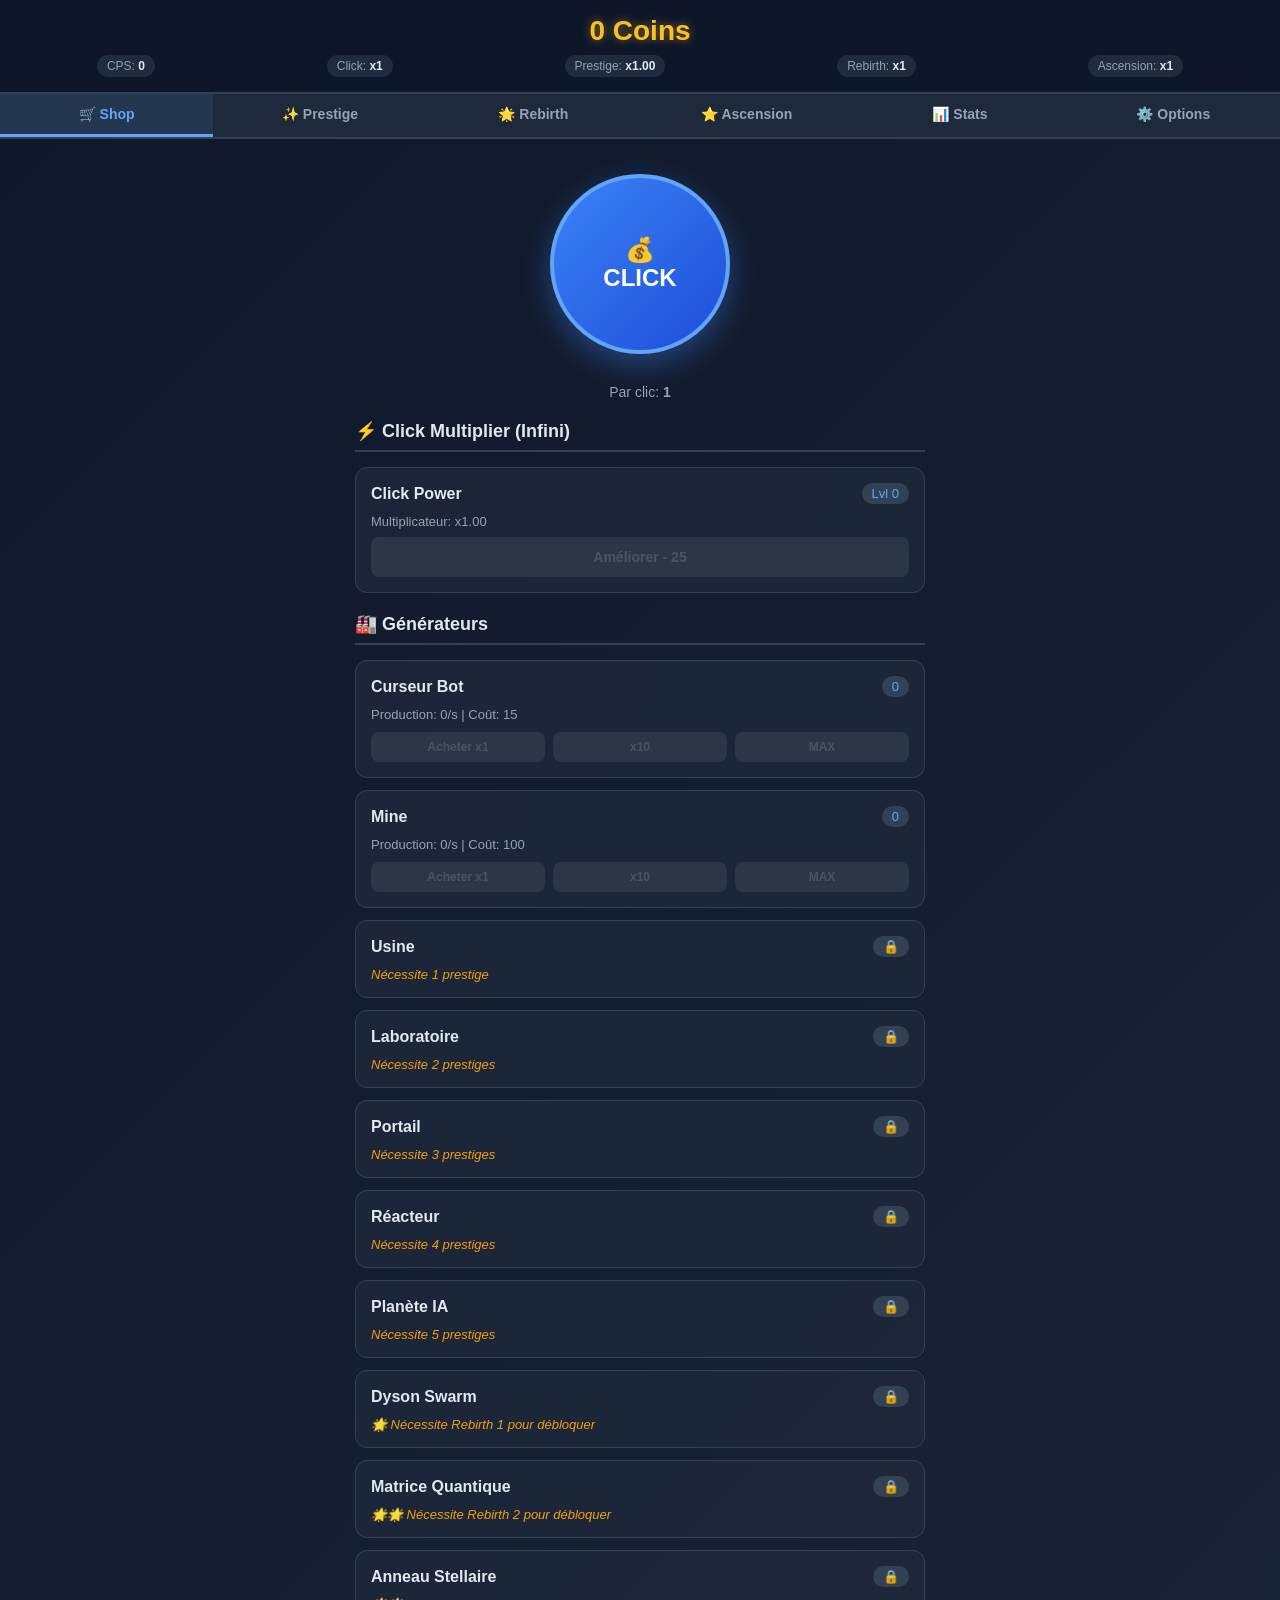
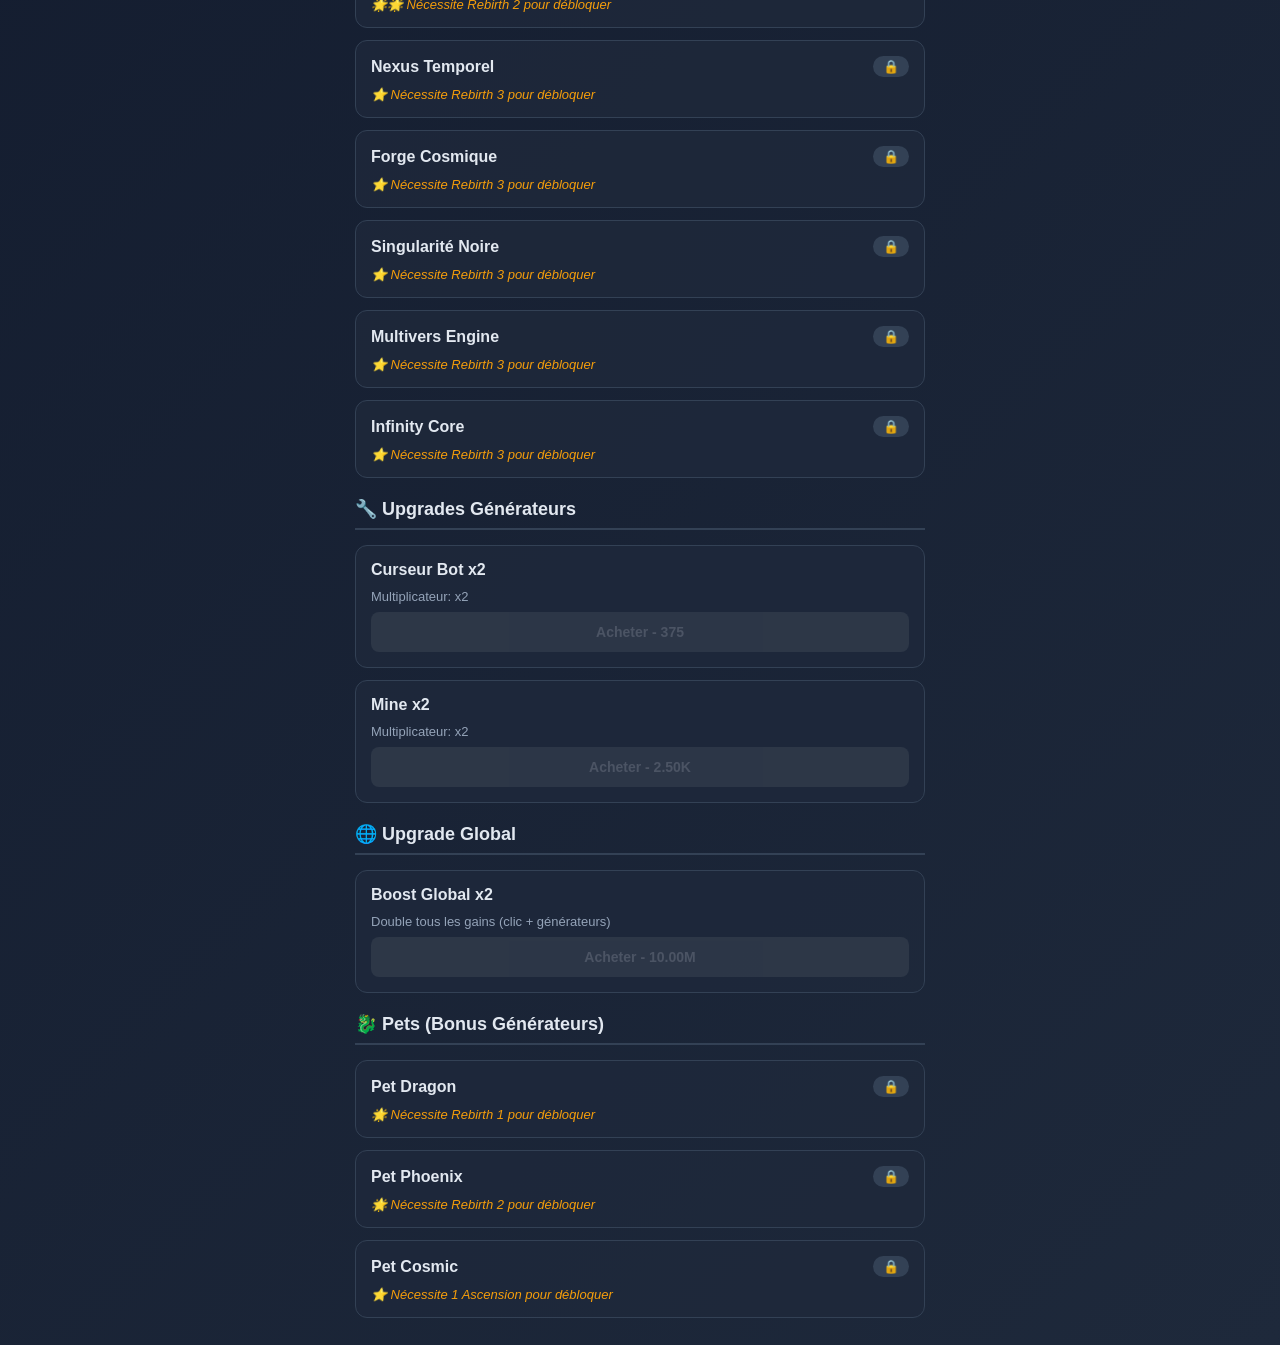
<file: index.html>
<!DOCTYPE html>
<html lang="fr">
<head>
    <meta charset="UTF-8">
    <meta name="viewport" content="width=device-width, initial-scale=1.0, maximum-scale=1.0, user-scalable=no">
    <title>⚡ Infinite Clicker</title>
    <style>
        /* ========== RESET & BASE ========== */
        * {
            margin: 0;
            padding: 0;
            box-sizing: border-box;
        }

        body {
            font-family: -apple-system, BlinkMacSystemFont, 'Segoe UI', Roboto, Oxygen, Ubuntu, Cantarell, sans-serif;
            background: linear-gradient(135deg, #0f172a 0%, #1e293b 100%);
            color: #e2e8f0;
            min-height: 100vh;
            overflow-x: hidden;
            touch-action: manipulation;
            -webkit-tap-highlight-color: transparent;
            user-select: none;
        }

        /* ========== HEADER ========== */
        .header {
            background: rgba(15, 23, 42, 0.9);
            backdrop-filter: blur(10px);
            padding: 15px;
            border-bottom: 2px solid #334155;
            position: sticky;
            top: 0;
            z-index: 100;
        }

        .coins-display {
            font-size: 28px;
            font-weight: 700;
            color: #fbbf24;
            text-align: center;
            margin-bottom: 8px;
            text-shadow: 0 0 10px rgba(251, 191, 36, 0.5);
        }

        .stats-row {
            display: flex;
            justify-content: space-around;
            flex-wrap: wrap;
            gap: 8px;
            font-size: 12px;
            color: #94a3b8;
        }

        .stat {
            background: rgba(51, 65, 85, 0.5);
            padding: 4px 10px;
            border-radius: 12px;
        }

        .stat strong {
            color: #e2e8f0;
        }

        /* ========== NAVIGATION ========== */
        .nav {
            display: flex;
            background: #1e293b;
            border-bottom: 2px solid #334155;
            overflow-x: auto;
        }

        .nav-btn {
            flex: 1;
            min-width: 80px;
            padding: 12px;
            background: transparent;
            border: none;
            color: #94a3b8;
            font-size: 14px;
            font-weight: 600;
            cursor: pointer;
            transition: all 0.2s;
            border-bottom: 3px solid transparent;
            touch-action: manipulation;
            user-select: none;
            pointer-events: auto;
        }

        .nav-btn.active {
            color: #60a5fa;
            border-bottom-color: #60a5fa;
            background: rgba(96, 165, 250, 0.1);
        }

        /* ========== MAIN CONTENT ========== */
        .main {
            max-width: 600px;
            margin: 0 auto;
            padding: 15px;
        }

        .tab-content {
            display: none;
        }

        .tab-content.active {
            display: block;
            animation: fadeIn 0.3s;
        }

        @keyframes fadeIn {
            from { opacity: 0; }
            to { opacity: 1; }
        }

        /* ========== CLICK SECTION ========== */
        .click-section {
            text-align: center;
            margin-bottom: 20px;
        }

        .click-btn {
            width: 180px;
            height: 180px;
            border-radius: 50%;
            background: linear-gradient(135deg, #3b82f6, #1d4ed8);
            border: 4px solid #60a5fa;
            color: white;
            font-size: 24px;
            font-weight: 700;
            cursor: pointer;
            box-shadow: 0 10px 30px rgba(59, 130, 246, 0.4);
            transition: transform 0.1s, box-shadow 0.1s;
            margin: 20px auto;
            touch-action: manipulation;
            user-select: none;
            pointer-events: auto;
        }

        .click-btn:active {
            transform: scale(0.95);
            box-shadow: 0 5px 15px rgba(59, 130, 246, 0.6);
        }

        .click-info {
            font-size: 14px;
            color: #94a3b8;
            margin-top: 10px;
        }

        /* ========== CARD SYSTEM ========== */
        .card {
            background: rgba(30, 41, 59, 0.8);
            border: 1px solid #334155;
            border-radius: 12px;
            padding: 15px;
            margin-bottom: 12px;
        }

        .card-header {
            display: flex;
            justify-content: space-between;
            align-items: center;
            margin-bottom: 10px;
        }

        .card-title {
            font-size: 16px;
            font-weight: 600;
            color: #e2e8f0;
        }

        .card-count {
            background: #334155;
            padding: 3px 10px;
            border-radius: 12px;
            font-size: 13px;
            color: #60a5fa;
        }

        .card-info {
            font-size: 13px;
            color: #94a3b8;
            margin-bottom: 8px;
        }

        .locked-msg {
            color: #f59e0b;
            font-style: italic;
            font-size: 13px;
        }

        /* ========== BUTTONS ========== */
        .btn {
            width: 100%;
            padding: 12px;
            border: none;
            border-radius: 8px;
            font-size: 14px;
            font-weight: 600;
            cursor: pointer;
            transition: all 0.2s;
            touch-action: manipulation;
            user-select: none;
            pointer-events: auto;
        }

        .btn-primary {
            background: linear-gradient(135deg, #3b82f6, #2563eb);
            color: white;
        }

        .btn-primary:active {
            transform: scale(0.98);
        }

        .btn-success {
            background: linear-gradient(135deg, #10b981, #059669);
            color: white;
        }

        .btn-warning {
            background: linear-gradient(135deg, #f59e0b, #d97706);
            color: white;
        }

        .btn-danger {
            background: linear-gradient(135deg, #ef4444, #dc2626);
            color: white;
        }

        .btn:disabled {
            background: #374151;
            color: #6b7280;
            cursor: not-allowed;
            opacity: 0.6;
        }

        .btn-group {
            display: flex;
            gap: 8px;
            margin-top: 10px;
        }

        .btn-small {
            padding: 8px;
            font-size: 12px;
        }

        /* ========== PRESTIGE/REBIRTH SECTIONS ========== */
        .prestige-box {
            background: rgba(16, 185, 129, 0.1);
            border: 2px solid #10b981;
            border-radius: 12px;
            padding: 20px;
            margin-bottom: 20px;
            text-align: center;
        }

        .rebirth-box {
            background: rgba(168, 85, 247, 0.1);
            border: 2px solid #a855f7;
            border-radius: 12px;
            padding: 20px;
            margin-bottom: 20px;
            text-align: center;
        }

        .ascension-box {
            background: rgba(251, 191, 36, 0.1);
            border: 2px solid #fbbf24;
            border-radius: 12px;
            padding: 20px;
            margin-bottom: 20px;
            text-align: center;
        }

        .big-number {
            font-size: 32px;
            font-weight: 700;
            margin: 10px 0;
        }

        .green { color: #10b981; }
        .purple { color: #a855f7; }
        .yellow { color: #fbbf24; }
        .blue { color: #60a5fa; }
        .gold { color: #fbbf24; }

        /* ========== UPGRADE GRID ========== */
        .upgrade-grid {
            display: grid;
            grid-template-columns: repeat(auto-fill, minmax(140px, 1fr));
            gap: 10px;
            margin-bottom: 20px;
        }

        .upgrade-card {
            background: rgba(51, 65, 85, 0.6);
            border: 1px solid #475569;
            border-radius: 8px;
            padding: 12px;
            text-align: center;
        }

        .upgrade-card h4 {
            font-size: 13px;
            margin-bottom: 5px;
            color: #e2e8f0;
        }

        .upgrade-card p {
            font-size: 11px;
            color: #94a3b8;
            margin-bottom: 8px;
        }

        /* ========== STATS GRID ========== */
        .stats-grid {
            display: grid;
            grid-template-columns: repeat(auto-fill, minmax(140px, 1fr));
            gap: 15px;
        }

        .stat-card {
            background: rgba(51, 65, 85, 0.6);
            border: 1px solid #475569;
            border-radius: 8px;
            padding: 15px;
            text-align: center;
        }

        .stat-card-label {
            font-size: 12px;
            color: #94a3b8;
            margin-bottom: 5px;
        }

        .stat-card-value {
            font-size: 18px;
            font-weight: 700;
            color: #60a5fa;
        }

        /* ========== SECTION HEADERS ========== */
        .section-header {
            font-size: 18px;
            font-weight: 700;
            color: #e2e8f0;
            margin: 20px 0 15px 0;
            padding-bottom: 8px;
            border-bottom: 2px solid #334155;
        }

        /* ========== MOBILE OPTIMIZATIONS ========== */
        @media (max-width: 400px) {
            .coins-display {
                font-size: 24px;
            }
            .click-btn {
                width: 150px;
                height: 150px;
                font-size: 20px;
            }
            .nav-btn {
                font-size: 12px;
                padding: 10px 5px;
            }
        }
    </style>
</head>
<body>
    <!-- HEADER -->
    <div class="header">
        <div class="coins-display" id="coins-display">0 Coins</div>
        <div class="stats-row">
            <div class="stat">CPS: <strong id="cps-display">0.0</strong></div>
            <div class="stat">Click: <strong id="click-mult-display">x1</strong></div>
            <div class="stat">Prestige: <strong id="prestige-mult-display">x1</strong></div>
            <div class="stat">Rebirth: <strong id="rebirth-mult-display">x1</strong></div>
            <div class="stat">Ascension: <strong id="ascension-mult-display">x1</strong></div>
        </div>
    </div>

    <!-- NAVIGATION -->
    <div class="nav">
        <button class="nav-btn active" data-tab="shop">🛒 Shop</button>
        <button class="nav-btn" data-tab="prestige">✨ Prestige</button>
        <button class="nav-btn" data-tab="rebirth">🌟 Rebirth</button>
        <button class="nav-btn" data-tab="ascension">⭐ Ascension</button>
        <button class="nav-btn" data-tab="stats">📊 Stats</button>
        <button class="nav-btn" data-tab="options">⚙️ Options</button>
    </div>

    <!-- MAIN CONTENT -->
    <div class="main">
        <!-- SHOP TAB -->
        <div id="tab-shop" class="tab-content active">
            <div class="click-section">
                <button class="click-btn" id="click-btn">
                    💰<br>CLICK
                </button>
                <div class="click-info">
                    Par clic: <strong id="per-click">1</strong>
                </div>
            </div>

            <div class="section-header">⚡ Click Multiplier (Infini)</div>
            <div class="card">
                <div class="card-header">
                    <div class="card-title">Click Power</div>
                    <div class="card-count">Lvl <span id="click-inf-level">0</span></div>
                </div>
                <div class="card-info">
                    Multiplicateur: x<span id="click-inf-mult">1.00</span>
                </div>
                <button class="btn btn-primary" id="buy-click-inf">
                    Améliorer - <span id="click-inf-cost">50</span>
                </button>
            </div>

            <div class="section-header">🏭 Générateurs</div>
            <div id="generators-list"></div>

            <div class="section-header">🔧 Upgrades Générateurs</div>
            <div id="upgrades-list"></div>

            <div class="section-header">🌐 Upgrade Global</div>
            <div class="card" id="global-upgrade-card">
                <div class="card-header">
                    <div class="card-title">Boost Global x2</div>
                </div>
                <div class="card-info">
                    Double tous les gains (clic + générateurs)
                </div>
                <button class="btn btn-success" id="buy-global-upgrade">
                    Acheter - <span id="global-upgrade-cost">10.00M</span>
                </button>
            </div>

            <div class="section-header">🐉 Pets (Bonus Générateurs)</div>
            <div id="pets-list"></div>
        </div>

        <!-- PRESTIGE TAB -->
        <div id="tab-prestige" class="tab-content">
            <div class="prestige-box">
                <h2 class="green">✨ PRESTIGE</h2>
                <p style="color: #94a3b8; margin: 10px 0;">
                    Reset tout sauf Rebirth, PT, et achats Prestige Shop
                </p>
                <p style="color: #94a3b8; font-size: 13px;">
                    Coût: <strong class="yellow" id="prestige-cost">10.00K</strong> Coins
                </p>
                <div class="big-number green">
                    +<span id="prestige-gain">0</span> PT
                </div>
                <button class="btn btn-success" id="prestige-btn" style="max-width: 300px; margin: 10px auto;">
                    PRESTIGE
                </button>
                <div style="margin-top: 15px; font-size: 13px; color: #94a3b8;">
                    PT Total: <strong class="green" id="pt-total">0</strong> |
                    PT Dispo: <strong class="yellow" id="pt-available">0</strong>
                </div>
                <div style="margin-top: 5px; font-size: 13px; color: #94a3b8;">
                    Multiplicateur Global: <strong class="green" id="prestige-global-mult">x1.00</strong>
                </div>
            </div>

            <div class="section-header">🛍️ Prestige Shop (Permanent)</div>
            <div class="upgrade-grid">
                <div class="upgrade-card">
                    <h4>Prestige Click Boost</h4>
                    <p>+25% par niveau (max 20)</p>
                    <p>Niveau: <span id="pshop-click-level">0</span>/20</p>
                    <p>Mult: x<span id="pshop-click-mult">1.00</span></p>
                    <button class="btn btn-small btn-primary" id="buy-pshop-click">
                        <span id="pshop-click-cost">2</span> PT
                    </button>
                </div>
                <div class="upgrade-card">
                    <h4>Prestige Gen Boost</h4>
                    <p>+20% par niveau (max 25)</p>
                    <p>Niveau: <span id="pshop-gen-level">0</span>/25</p>
                    <p>Mult: x<span id="pshop-gen-mult">1.00</span></p>
                    <button class="btn btn-small btn-primary" id="buy-pshop-gen">
                        <span id="pshop-gen-cost">3</span> PT
                    </button>
                </div>
            </div>
        </div>

        <!-- REBIRTH TAB -->
        <div id="tab-rebirth" class="tab-content">
            <div class="rebirth-box">
                <h2 class="purple">🌟 REBIRTH</h2>
                <p style="color: #94a3b8; margin: 10px 0;">
                    Reset TOUT (même Prestige) mais x2 multiplicateur permanent
                </p>
                <div class="big-number purple">
                    Multiplicateur: x<span id="rebirth-current-mult">1</span>
                </div>
                <div style="margin: 15px 0; font-size: 14px; color: #94a3b8;">
                    Prestiges depuis Rebirth: <strong class="purple" id="prestiges-since-rebirth">0</strong> / <strong id="prestiges-required">10</strong>
                </div>
                <div style="margin: 10px 0; font-size: 14px; color: #94a3b8;">
                    Coût en Coins: <strong class="purple" id="rebirth-cost">0</strong>
                </div>
                <button class="btn btn-warning" id="rebirth-btn" style="max-width: 300px; margin: 10px auto;">
                    REBIRTH (+x2)
                </button>
                <div style="margin-top: 15px; font-size: 13px; color: #94a3b8;">
                    Rebirth Count: <strong class="purple" id="rebirth-count">0</strong>
                </div>
            </div>

            <div class="card">
                <h3 style="margin-bottom: 10px;">ℹ️ Comment fonctionne le Rebirth ?</h3>
                <ul style="font-size: 13px; color: #94a3b8; line-height: 1.8; padding-left: 20px;">
                    <li>Chaque Rebirth multiplie tous les gains par 2 (permanent)</li>
                    <li>Chaque Rebirth ajoute +15min de gains hors ligne (15min → 30min → 45min...)</li>
                    <li>Gains offline à 15% du CPS normal</li>
                    <li>Nécessite 10 prestiges pour le 1er, puis double à chaque fois (20, 40, 80...)</li>
                    <li>Reset TOUT: Coins, Générateurs, Upgrades, PT, Shop Prestige, Prestiges</li>
                    <li>Conserve uniquement: Rebirth Count et Multiplicateur Rebirth</li>
                </ul>
            </div>
        </div>

        <!-- ASCENSION TAB -->
        <div id="tab-ascension" class="tab-content">
            <div class="ascension-box">
                <h2 class="gold">⭐ ASCENSION</h2>
                <p style="color: #94a3b8; margin: 10px 0;">
                    Reset ABSOLU (même Rebirths!) mais x4 multiplicateur permanent
                </p>
                <p style="color: #94a3b8; font-size: 13px;">
                    Condition: Avoir atteint Rebirth 3
                </p>
                <div class="big-number gold">
                    Multiplicateur: x<span id="ascension-current-mult">1</span>
                </div>
                <div style="margin: 15px 0; font-size: 14px; color: #94a3b8;">
                    Rebirth actuel: <strong class="gold" id="ascension-rebirth-count">0</strong> / <strong class="gold" id="ascension-rebirth-max">∞</strong>
                </div>
                <div style="margin: 10px 0; font-size: 14px; color: #94a3b8;">
                    Coût en Coins: <strong class="gold" id="ascension-cost">0</strong>
                </div>
                <button class="btn btn-warning" id="ascension-btn" style="max-width: 300px; margin: 10px auto;">
                    ASCENSION (+x4)
                </button>
                <div style="margin-top: 15px; font-size: 13px; color: #94a3b8;">
                    Ascension Count: <strong class="gold" id="ascension-count">0</strong>
                </div>
            </div>

            <div class="card">
                <h3 style="margin-bottom: 10px;">ℹ️ Comment fonctionne l'Ascension ?</h3>
                <ul style="font-size: 13px; color: #94a3b8; line-height: 1.8; padding-left: 20px;">
                    <li>Chaque Ascension multiplie tous les gains par 4 (permanent)</li>
                    <li>Nécessite d'avoir atteint Rebirth 3 minimum</li>
                    <li>Maximum 3 Ascensions possibles</li>
                    <li>Chaque Ascension augmente la limite de Rebirths (Asc 1: 10, Asc 2: 20, Asc 3: 40)</li>
                    <li>Reset ABSOLU: Tout est reset, même les Rebirths (retour à Rebirth 0)</li>
                    <li>Conserve: Ascension Count, Multiplicateur Ascension, et vos Pets</li>
                </ul>
            </div>
        </div>

        <!-- STATS TAB -->
        <div id="tab-stats" class="tab-content">
            <div class="section-header">📊 Statistiques</div>
            <div class="stats-grid">
                <div class="stat-card">
                    <div class="stat-card-label">Coins Lifetime</div>
                    <div class="stat-card-value" id="stat-lifetime">0</div>
                </div>
                <div class="stat-card">
                    <div class="stat-card-label">Total Prestiges</div>
                    <div class="stat-card-value" id="stat-prestiges">0</div>
                </div>
                <div class="stat-card">
                    <div class="stat-card-label">Rebirth Count</div>
                    <div class="stat-card-value" id="stat-rebirths">0</div>
                </div>
                <div class="stat-card">
                    <div class="stat-card-label">⭐ Ascension Count</div>
                    <div class="stat-card-value" id="stat-ascensions">0</div>
                </div>
                <div class="stat-card">
                    <div class="stat-card-label">Temps Joué</div>
                    <div class="stat-card-value" id="stat-playtime">0s</div>
                </div>
                <div class="stat-card">
                    <div class="stat-card-label">🌙 Gains Offline Max</div>
                    <div class="stat-card-value" id="stat-offline-time">1h</div>
                </div>
            </div>
        </div>

        <!-- OPTIONS TAB -->
        <div id="tab-options" class="tab-content">
            <div class="section-header">⚙️ Options</div>
            <div class="card">
                <h3 style="margin-bottom: 15px;">💾 Sauvegarde</h3>
                <div class="btn-group">
                    <button class="btn btn-primary" id="export-btn">📤 Exporter</button>
                    <button class="btn btn-primary" id="import-btn">📥 Importer</button>
                </div>
                <div class="btn-group" style="margin-top: 10px;">
                    <button class="btn btn-danger" id="hard-reset-btn">🗑️ Hard Reset</button>
                </div>
                <p style="margin-top: 15px; font-size: 12px; color: #94a3b8;">
                    Sauvegarde automatique toutes les 10 secondes
                </p>
            </div>

            <div class="card">
                <h3 style="margin-bottom: 15px;">🔧 Debug</h3>
                <p style="font-size: 13px; color: #94a3b8; margin-bottom: 10px;">
                    Ascension Count actuel: <strong id="debug-ascension-count">0</strong>
                </p>
                <div class="btn-group">
                    <button class="btn btn-primary" id="debug-asc-minus">-1</button>
                    <button class="btn btn-primary" id="debug-asc-plus">+1</button>
                </div>
                <hr style="margin: 15px 0; border: 1px solid #334155;">
                <p style="font-size: 13px; color: #94a3b8; margin-bottom: 10px;">
                    Rebirth Count actuel: <strong id="debug-rebirth-count">0</strong>
                </p>
                <div class="btn-group">
                    <button class="btn btn-primary" id="debug-reb-minus">-1</button>
                    <button class="btn btn-primary" id="debug-reb-plus">+1</button>
                </div>
                <p style="margin-top: 10px; font-size: 11px; color: #ef4444;">
                    ⚠️ Utilisez uniquement pour corriger un bug de sauvegarde
                </p>
            </div>

            <div class="card">
                <h3 style="margin-bottom: 10px;">ℹ️ À propos</h3>
                <p style="font-size: 13px; color: #94a3b8; line-height: 1.6;">
                    <strong>Infinite Clicker</strong> v1.0<br>
                    Un jeu clicker avec 15 générateurs, prestige et rebirth.<br>
                    Conçu pour mobile et GitHub Pages.
                </p>
            </div>
        </div>
    </div>

    <script>
        'use strict';

        /* ==========================================
           CONSTANTS - GENERATORS & UPGRADES DATA
        ========================================== */
        const GENERATORS = [
            { id: 0, name: 'Curseur Bot', baseCost: 15, baseCPS: 0.1, unlock: 0 },
            { id: 1, name: 'Mine', baseCost: 100, baseCPS: 1, unlock: 0 },
            { id: 2, name: 'Usine', baseCost: 1100, baseCPS: 5, unlock: 1 },
            { id: 3, name: 'Laboratoire', baseCost: 12000, baseCPS: 47, unlock: 2 },
            { id: 4, name: 'Portail', baseCost: 130000, baseCPS: 260, unlock: 3 },
            { id: 5, name: 'Réacteur', baseCost: 1400000, baseCPS: 1400, unlock: 4 },
            { id: 6, name: 'Planète IA', baseCost: 20000000, baseCPS: 7800, unlock: 5 },
            { id: 7, name: 'Dyson Swarm', baseCost: 330000000, baseCPS: 44000, unlock: 6 },
            // G8-G14 inventés pour late game
            { id: 8, name: 'Matrice Quantique', baseCost: 5.1e9, baseCPS: 260000, unlock: 7 },
            { id: 9, name: 'Anneau Stellaire', baseCost: 7.5e10, baseCPS: 1600000, unlock: 8 },
            { id: 10, name: 'Nexus Temporel', baseCost: 1e12, baseCPS: 10000000, unlock: 9 },
            { id: 11, name: 'Forge Cosmique', baseCost: 1.4e13, baseCPS: 65000000, unlock: 10 },
            { id: 12, name: 'Singularité Noire', baseCost: 1.7e14, baseCPS: 430000000, unlock: 11 },
            { id: 13, name: 'Multivers Engine', baseCost: 2.1e15, baseCPS: 2900000000, unlock: 12 },
            { id: 14, name: 'Infinity Core', baseCost: 2.6e16, baseCPS: 21000000000, unlock: 13 }
        ];

        // Upgrades par générateur (3 upgrades chacun : x2, x5, x10)
        const GENERATOR_UPGRADES = [];
        GENERATORS.forEach((gen, i) => {
            // Prix custom pour certains upgrades x5
            let costX5 = 250 * gen.baseCost;
            if (i === 1) costX5 = 60000;  // Mine x5: 60k
            if (i === 2) costX5 = 425000; // Usine x5: 425k

            GENERATOR_UPGRADES.push(
                { id: `g${i}_u1`, genId: i, mult: 2, cost: 25 * gen.baseCost, name: `${gen.name} x2` },
                { id: `g${i}_u2`, genId: i, mult: 5, cost: costX5, name: `${gen.name} x5` },
                { id: `g${i}_u3`, genId: i, mult: 10, cost: 2500 * gen.baseCost, name: `${gen.name} x10` }
            );
        });

        const GLOBAL_UPGRADE_COST = 1e7;

        // Pets configuration
        const PETS = [
            { id: 0, name: 'Pet Dragon', baseCost: 3e8, baseBonus: 0.10, maxBonus: 0.30, maxLevel: 5, unlock: 1 }, // Rebirth 1
            { id: 1, name: 'Pet Phoenix', baseCost: 1e9, baseBonus: 0.15, maxBonus: 0.40, maxLevel: 5, unlock: 2 }, // Rebirth 2
            { id: 2, name: 'Pet Cosmic', baseCost: 3e11, baseBonus: 0.20, maxBonus: 0.50, maxLevel: 5, unlock: -1 } // Ascension
        ];

        /* ==========================================
           GAME STATE
        ========================================== */
        let state = {
            coins: 0,
            lifetimeCoins: 0,
            playtime: 0,
            lastTick: Date.now(),

            // Click
            clickInfLevel: 0,

            // Generators
            generators: GENERATORS.map(() => 0), // owned count

            // Upgrades
            boughtUpgrades: [], // list of upgrade IDs
            boughtGlobalUpgrade: false,

            // Prestige
            totalPrestiges: 0,
            prestigesSinceRebirth: 0,
            ptTotal: 0,
            ptAvailable: 0,
            pShopClickLevel: 0,
            pShopGenLevel: 0,
            lastPrestigeCost: 0, // Coût du dernier prestige effectué

            // Rebirth
            rebirthCount: 0,
            lastRebirthCost: 0, // Coût du dernier rebirth effectué

            // Ascension
            ascensionCount: 0,

            // Pets
            petLevels: [0, 0, 0] // Niveau de chaque pet (0 = pas acheté)
        };

        /* ==========================================
           ECONOMY FUNCTIONS (PURE)
        ========================================== */

        // Format grands nombres
        function formatNumber(num) {
            if (num === Infinity || isNaN(num)) return '∞';
            if (num < 1000) return num.toFixed(0);
            if (num < 1e6) return (num / 1e3).toFixed(2) + 'K';
            if (num < 1e9) return (num / 1e6).toFixed(2) + 'M';
            if (num < 1e12) return (num / 1e9).toFixed(2) + 'B';
            if (num < 1e15) return (num / 1e12).toFixed(2) + 'T';
            if (num < 1e18) return (num / 1e15).toFixed(2) + 'Qa';
            if (num < 1e21) return (num / 1e18).toFixed(2) + 'Qi';
            if (num < 1e24) return (num / 1e21).toFixed(2) + 'Sx';
            if (num < 1e27) return (num / 1e24).toFixed(2) + 'Sp';
            if (num < 1e30) return (num / 1e27).toFixed(2) + 'Oc';
            if (num < 1e33) return (num / 1e30).toFixed(2) + 'No';
            if (num < 1e36) return (num / 1e33).toFixed(2) + 'Dc';
            return num.toExponential(2);
        }

        function formatTime(seconds) {
            const h = Math.floor(seconds / 3600);
            const m = Math.floor((seconds % 3600) / 60);
            const s = Math.floor(seconds % 60);
            if (h > 0) return `${h}h ${m}m`;
            if (m > 0) return `${m}m ${s}s`;
            return `${s}s`;
        }

        // Click multipliers
        function getClickInfMult() {
            return Math.pow(1.15, state.clickInfLevel);
        }

        function getClickInfCost() {
            return Math.floor(25 * Math.pow(1.30, state.clickInfLevel));
        }

        function getPShopClickMult() {
            return Math.pow(1.25, state.pShopClickLevel);
        }

        function getPShopGenMult() {
            return Math.pow(1.20, state.pShopGenLevel);
        }

        function getPrestigeGlobalMult() {
            return 1 + (state.ptTotal * 0.05);
        }

        function getRebirthMult() {
            const rebirthMult = Math.pow(2, state.rebirthCount);
            const ascensionMult = getAscensionMult();
            return rebirthMult * ascensionMult;
        }

        function getGlobalUpgradeMult() {
            return state.boughtGlobalUpgrade ? 2 : 1;
        }

        function getClickGain() {
            const base = 1;
            const clickInf = getClickInfMult();
            const pShopClick = getPShopClickMult();
            const prestigeGlobal = getPrestigeGlobalMult();
            const rebirth = getRebirthMult();
            const global = getGlobalUpgradeMult();
            return base * clickInf * pShopClick * prestigeGlobal * rebirth * global;
        }

        // Generator economy
        function getGenCost(genId) {
            const gen = GENERATORS[genId];
            const owned = state.generators[genId];
            return Math.floor(gen.baseCost * Math.pow(1.15, owned));
        }

        function getGenTypeMult(genId) {
            let maxMult = 1;
            GENERATOR_UPGRADES.forEach(upg => {
                if (upg.genId === genId && state.boughtUpgrades.includes(upg.id)) {
                    // Garde seulement le plus grand multiplicateur
                    if (upg.mult > maxMult) {
                        maxMult = upg.mult;
                    }
                }
            });
            return maxMult;
        }

        function getGenCPS(genId) {
            const gen = GENERATORS[genId];
            const owned = state.generators[genId];
            if (owned === 0) return 0;

            const typeMult = getGenTypeMult(genId);
            const pShopGen = getPShopGenMult();
            const prestigeGlobal = getPrestigeGlobalMult();
            const rebirth = getRebirthMult();
            const global = getGlobalUpgradeMult();
            const petBonus = 1 + getTotalPetBonus();

            return owned * gen.baseCPS * typeMult * pShopGen * prestigeGlobal * rebirth * global * petBonus;
        }

        function getTotalCPS() {
            let total = 0;
            for (let i = 0; i < GENERATORS.length; i++) {
                total += getGenCPS(i);
            }
            return total;
        }

        function isGenUnlocked(genId) {
            const gen = GENERATORS[genId];

            // G3 Usine: disponible immédiatement après le 1er rebirth
            if (genId === 2 && state.rebirthCount >= 1) {
                return true;
            }

            // G12-G14 (Singularité Noire → Infinity Core) nécessitent rebirth 3
            if (genId >= 12 && state.rebirthCount < 3) {
                return false;
            }

            // G8-G11 (Matrice Quantique → Forge Cosmique) nécessitent rebirth 2
            if (genId >= 8 && genId <= 11 && state.rebirthCount < 2) {
                return false;
            }

            // G7 (Dyson Swarm) nécessite rebirth 1
            if (genId === 7 && state.rebirthCount < 1) {
                return false;
            }

            return state.totalPrestiges >= gen.unlock;
        }

        // Prestige
        function getAscensionPriceMult() {
            // À partir d'Ascension 2, prix × 100 par ascension
            if (state.ascensionCount < 2) return 1;
            return Math.pow(100, state.ascensionCount - 1);
        }

        function getPrestigeBaseCost() {
            let base = 0;
            if (state.rebirthCount === 0) base = 10000;
            else if (state.rebirthCount === 1) base = 100000;
            else base = 1000000; // rebirth 2+

            return base * getAscensionPriceMult();
        }

        function getPrestigeCost() {
            const base = getPrestigeBaseCost();
            return base * Math.pow(2, state.prestigesSinceRebirth);
        }

        function canPrestige() {
            return state.coins >= getPrestigeCost();
        }

        function calculatePrestigeGain() {
            if (!canPrestige()) return 0;
            // Gain de PT basé sur le rebirth: 1 PT au rebirth 0, 2 PT au rebirth 1, 5 PT au rebirth 2+
            const base = state.rebirthCount === 0 ? 1 : state.rebirthCount === 1 ? 2 : 5;
            return base;
        }

        function getPShopClickCost() {
            return Math.floor(2 * Math.pow(1.6, state.pShopClickLevel));
        }

        function getPShopGenCost() {
            return Math.floor(3 * Math.pow(1.65, state.pShopGenLevel));
        }

        // Rebirth
        function getMaxRebirths() {
            // Ascension 0: infini, Ascension 1: 10, Ascension 2: 20, Ascension 3: 40
            if (state.ascensionCount === 0) return Infinity;
            if (state.ascensionCount === 1) return 10;
            if (state.ascensionCount === 2) return 20;
            if (state.ascensionCount >= 3) return 40;
            return Infinity;
        }

        function getRequiredPrestiges() {
            return 10 * Math.pow(2, state.rebirthCount);
        }

        function getRebirthCost() {
            // Coût en coins = dernier prestige × 5
            return state.lastPrestigeCost * 5;
        }

        function canRebirth() {
            // Vérifier la limite de rebirths selon l'ascension
            if (state.rebirthCount >= getMaxRebirths()) return false;
            // Vérifier nombre de prestiges ET coins disponibles
            if (state.prestigesSinceRebirth < getRequiredPrestiges()) return false;
            if (state.lastPrestigeCost > 0 && state.coins < getRebirthCost()) return false;
            return true;
        }

        // Ascension
        function getAscensionMult() {
            return Math.pow(4, state.ascensionCount);
        }

        function getAscensionCost() {
            // Coût en coins = dernier rebirth × 5
            return state.lastRebirthCost * 5;
        }

        function canAscend() {
            // Max 3 ascensions
            if (state.ascensionCount >= 3) return false;
            // Vérifier rebirth 3 ET coins disponibles
            if (state.rebirthCount < 3) return false;
            if (state.lastRebirthCost > 0 && state.coins < getAscensionCost()) return false;
            return true;
        }

        // Pets
        function isPetUnlocked(petId) {
            const pet = PETS[petId];
            if (pet.unlock === -1) {
                // Pet Cosmic: nécessite au moins 1 ascension
                return state.ascensionCount >= 1;
            }
            // Autres pets: débloqués selon le rebirth
            return state.rebirthCount >= pet.unlock;
        }

        function getPetCost(petId) {
            const pet = PETS[petId];
            const currentLevel = state.petLevels[petId];
            // Coût = baseCost * 10^currentLevel
            return pet.baseCost * Math.pow(10, currentLevel);
        }

        function getPetBonus(petId) {
            const pet = PETS[petId];
            const level = state.petLevels[petId];
            if (level === 0) return 0;

            // Calcul du bonus par niveau
            const bonusPerLevel = (pet.maxBonus - pet.baseBonus) / (pet.maxLevel - 1);
            const bonus = pet.baseBonus + (bonusPerLevel * (level - 1));
            return bonus;
        }

        function getTotalPetBonus() {
            let total = 0;
            for (let i = 0; i < PETS.length; i++) {
                total += getPetBonus(i);
            }
            return total;
        }

        /* ==========================================
           GAME ACTIONS
        ========================================== */
        function doClick() {
            const gain = getClickGain();
            state.coins += gain;
            state.lifetimeCoins += gain;
            updateUI();
        }

        function buyClickInf() {
            const cost = getClickInfCost();
            if (state.coins >= cost) {
                state.coins -= cost;
                state.clickInfLevel++;
                updateUI();
                saveGame();
            }
        }

        function buyGenerator(genId, amount = 1) {
            if (!isGenUnlocked(genId)) return;

            const gen = GENERATORS[genId];
            const owned = state.generators[genId];
            let totalCost = 0;

            // Calcul correct: chaque achat augmente le coût
            for (let i = 0; i < amount; i++) {
                totalCost += Math.floor(gen.baseCost * Math.pow(1.15, owned + i));
            }

            if (state.coins >= totalCost) {
                state.coins -= totalCost;
                state.generators[genId] += amount;
                updateUI();
                saveGame();
            }
        }

        function buyGeneratorMax(genId) {
            if (!isGenUnlocked(genId)) return;

            const gen = GENERATORS[genId];
            const owned = state.generators[genId];
            let amount = 0;
            let cost = 0;
            let testCoins = state.coins;

            // Calcul correct: chaque achat augmente le coût
            while (amount < 100) {
                const nextCost = Math.floor(gen.baseCost * Math.pow(1.15, owned + amount));
                if (testCoins >= nextCost) {
                    testCoins -= nextCost;
                    cost += nextCost;
                    amount++;
                } else {
                    break;
                }
            }

            if (amount > 0) {
                state.coins -= cost;
                state.generators[genId] += amount;
                updateUI();
                saveGame();
            }
        }

        function isUpgradeUnlocked(upg) {
            // u1 (x2) est toujours disponible
            if (upg.id.endsWith('_u1')) return true;

            // u2 (x5) nécessite u1 (x2)
            if (upg.id.endsWith('_u2')) {
                const u1Id = upg.id.replace('_u2', '_u1');
                return state.boughtUpgrades.includes(u1Id);
            }

            // u3 (x10) nécessite u2 (x5)
            if (upg.id.endsWith('_u3')) {
                const u2Id = upg.id.replace('_u3', '_u2');
                return state.boughtUpgrades.includes(u2Id);
            }

            return true;
        }

        function buyUpgrade(upgradeId) {
            const upg = GENERATOR_UPGRADES.find(u => u.id === upgradeId);
            if (!upg || state.boughtUpgrades.includes(upgradeId)) return;

            if (state.coins >= upg.cost) {
                state.coins -= upg.cost;
                state.boughtUpgrades.push(upgradeId);
                updateUI();
                saveGame();
            }
        }

        function buyGlobalUpgrade() {
            if (state.boughtGlobalUpgrade) return;

            if (state.coins >= GLOBAL_UPGRADE_COST) {
                state.coins -= GLOBAL_UPGRADE_COST;
                state.boughtGlobalUpgrade = true;
                updateUI();
                saveGame();
            }
        }

        function doPrestige() {
            if (!canPrestige()) return;

            if (!confirm('Prestige? Cela va reset vos Coins, Générateurs et Upgrades normaux.')) return;

            // Sauvegarder le coût du prestige pour le calcul du coût de rebirth
            state.lastPrestigeCost = getPrestigeCost();

            const gain = calculatePrestigeGain();
            state.ptTotal += gain;
            state.ptAvailable += gain;
            state.totalPrestiges++;
            state.prestigesSinceRebirth++;

            // Reset
            state.coins = 0;
            state.generators = GENERATORS.map(() => 0);
            state.boughtUpgrades = [];
            state.boughtGlobalUpgrade = false;
            state.clickInfLevel = 0;

            updateUI();
            saveGame();
        }

        function buyPShopClick() {
            if (state.pShopClickLevel >= 20) return;

            const cost = getPShopClickCost();
            if (state.ptAvailable >= cost) {
                state.ptAvailable -= cost;
                state.pShopClickLevel++;
                updateUI();
                saveGame();
            }
        }

        function buyPShopGen() {
            if (state.pShopGenLevel >= 25) return;

            const cost = getPShopGenCost();
            if (state.ptAvailable >= cost) {
                state.ptAvailable -= cost;
                state.pShopGenLevel++;
                updateUI();
                saveGame();
            }
        }

        function doRebirth() {
            if (!canRebirth()) return;

            if (!confirm('REBIRTH? Cela va reset TOUT (même Prestige) mais vous gagnez x2 multiplicateur permanent!')) return;

            // Sauvegarder le coût du rebirth pour le calcul du coût d'ascension
            state.lastRebirthCost = getRebirthCost();

            // Déduire les coins
            state.coins -= getRebirthCost();

            state.rebirthCount++;

            // Reset TOUT sauf rebirth, ascension et pets (coins déjà déduits)
            state.coins = 0;
            state.lifetimeCoins = 0;
            state.generators = GENERATORS.map(() => 0);
            state.boughtUpgrades = [];
            state.boughtGlobalUpgrade = false;
            state.clickInfLevel = 0;
            state.totalPrestiges = 0;
            state.prestigesSinceRebirth = 0;
            state.ptTotal = 0;
            state.ptAvailable = 0;
            state.pShopClickLevel = 0;
            state.pShopGenLevel = 0;
            state.lastPrestigeCost = 0; // Reset le coût du dernier prestige

            updateUI();
            saveGame();
        }

        function doAscension() {
            if (!canAscend()) return;

            if (!confirm('🌟 ASCENSION? Cela va reset TOUT (même Rebirths!) mais vous gagnez x4 multiplicateur permanent!\n\nVos pets seront conservés.')) return;

            // Déduire les coins
            state.coins -= getAscensionCost();

            state.ascensionCount++;

            // Reset TOUT sauf ascension et pets
            state.coins = 0;
            state.lifetimeCoins = 0;
            state.generators = GENERATORS.map(() => 0);
            state.boughtUpgrades = [];
            state.boughtGlobalUpgrade = false;
            state.clickInfLevel = 0;
            state.totalPrestiges = 0;
            state.prestigesSinceRebirth = 0;
            state.ptTotal = 0;
            state.ptAvailable = 0;
            state.pShopClickLevel = 0;
            state.pShopGenLevel = 0;
            state.rebirthCount = 0;
            state.lastPrestigeCost = 0; // Reset
            state.lastRebirthCost = 0; // Reset

            updateUI();
            saveGame();
        }

        function buyPet(petId) {
            const pet = PETS[petId];
            if (!isPetUnlocked(petId)) return;

            const currentLevel = state.petLevels[petId];
            if (currentLevel >= pet.maxLevel) return;

            const cost = getPetCost(petId);
            if (state.coins >= cost) {
                state.coins -= cost;
                state.petLevels[petId]++;
                updateUI();
                saveGame();
            }
        }

        /* ==========================================
           UI RENDERING
        ========================================== */
        function updateUI() {
            // Header
            document.getElementById('coins-display').textContent = formatNumber(state.coins) + ' Coins';
            document.getElementById('cps-display').textContent = formatNumber(getTotalCPS());
            document.getElementById('click-mult-display').textContent = 'x' + formatNumber(getClickGain());
            document.getElementById('prestige-mult-display').textContent = 'x' + getPrestigeGlobalMult().toFixed(2);
            document.getElementById('rebirth-mult-display').textContent = 'x' + formatNumber(getRebirthMult());
            document.getElementById('ascension-mult-display').textContent = 'x' + formatNumber(getAscensionMult());

            // Click section
            document.getElementById('per-click').textContent = formatNumber(getClickGain());
            document.getElementById('click-inf-level').textContent = state.clickInfLevel;
            document.getElementById('click-inf-mult').textContent = getClickInfMult().toFixed(2);
            document.getElementById('click-inf-cost').textContent = formatNumber(getClickInfCost());
            document.getElementById('buy-click-inf').disabled = state.coins < getClickInfCost();

            // Generators
            renderGenerators();

            // Upgrades
            renderUpgrades();

            // Global upgrade
            if (state.boughtGlobalUpgrade) {
                document.getElementById('global-upgrade-card').style.display = 'none';
            } else {
                document.getElementById('global-upgrade-card').style.display = 'block';
                document.getElementById('buy-global-upgrade').disabled = state.coins < GLOBAL_UPGRADE_COST;
            }

            // Pets
            renderPets();

            // Prestige
            document.getElementById('prestige-cost').textContent = formatNumber(getPrestigeCost());
            document.getElementById('prestige-gain').textContent = formatNumber(calculatePrestigeGain());
            document.getElementById('pt-total').textContent = formatNumber(state.ptTotal);
            document.getElementById('pt-available').textContent = formatNumber(state.ptAvailable);
            document.getElementById('prestige-global-mult').textContent = 'x' + getPrestigeGlobalMult().toFixed(2);
            document.getElementById('prestige-btn').disabled = !canPrestige();

            // Prestige Shop
            document.getElementById('pshop-click-level').textContent = state.pShopClickLevel;
            document.getElementById('pshop-click-mult').textContent = getPShopClickMult().toFixed(2);
            document.getElementById('pshop-click-cost').textContent = getPShopClickCost();
            document.getElementById('buy-pshop-click').disabled = state.ptAvailable < getPShopClickCost() || state.pShopClickLevel >= 20;

            document.getElementById('pshop-gen-level').textContent = state.pShopGenLevel;
            document.getElementById('pshop-gen-mult').textContent = getPShopGenMult().toFixed(2);
            document.getElementById('pshop-gen-cost').textContent = getPShopGenCost();
            document.getElementById('buy-pshop-gen').disabled = state.ptAvailable < getPShopGenCost() || state.pShopGenLevel >= 25;

            // Rebirth
            document.getElementById('rebirth-current-mult').textContent = formatNumber(Math.pow(2, state.rebirthCount));
            document.getElementById('prestiges-since-rebirth').textContent = state.prestigesSinceRebirth;
            document.getElementById('prestiges-required').textContent = getRequiredPrestiges();
            document.getElementById('rebirth-cost').textContent = formatNumber(getRebirthCost());
            document.getElementById('rebirth-count').textContent = state.rebirthCount;
            document.getElementById('rebirth-btn').disabled = !canRebirth();

            // Ascension
            document.getElementById('ascension-current-mult').textContent = formatNumber(getAscensionMult());
            document.getElementById('ascension-rebirth-count').textContent = state.rebirthCount;
            const maxRebirths = getMaxRebirths();
            document.getElementById('ascension-rebirth-max').textContent = maxRebirths === Infinity ? '∞' : maxRebirths;
            document.getElementById('ascension-cost').textContent = formatNumber(getAscensionCost());
            document.getElementById('ascension-count').textContent = state.ascensionCount;
            document.getElementById('ascension-btn').disabled = !canAscend();

            // Stats
            document.getElementById('stat-lifetime').textContent = formatNumber(state.lifetimeCoins);
            document.getElementById('stat-prestiges').textContent = state.totalPrestiges;
            document.getElementById('stat-rebirths').textContent = state.rebirthCount;
            document.getElementById('stat-ascensions').textContent = state.ascensionCount;
            document.getElementById('stat-playtime').textContent = formatTime(state.playtime);
            document.getElementById('stat-offline-time').textContent = formatTime(getMaxOfflineTime());

            // Debug
            document.getElementById('debug-ascension-count').textContent = state.ascensionCount;
            document.getElementById('debug-rebirth-count').textContent = state.rebirthCount;
        }

        function renderGenerators() {
            const container = document.getElementById('generators-list');
            container.innerHTML = '';

            GENERATORS.forEach(gen => {
                const unlocked = isGenUnlocked(gen.id);
                const owned = state.generators[gen.id];
                const cost = getGenCost(gen.id);
                const cps = getGenCPS(gen.id);

                const card = document.createElement('div');
                card.className = 'card';

                if (!unlocked) {
                    // Message différent selon la raison du blocage
                    let lockMsg = '';
                    if (gen.id >= 10) {
                        lockMsg = '⭐ Nécessite Rebirth 3 pour débloquer';
                    } else if (gen.id === 8 || gen.id === 9) {
                        lockMsg = '🌟🌟 Nécessite Rebirth 2 pour débloquer';
                    } else if (gen.id === 7) {
                        lockMsg = '🌟 Nécessite Rebirth 1 pour débloquer';
                    } else {
                        lockMsg = `Nécessite ${gen.unlock} prestige${gen.unlock > 1 ? 's' : ''}`;
                    }

                    card.innerHTML = `
                        <div class="card-header">
                            <div class="card-title">${gen.name}</div>
                            <div class="card-count">🔒</div>
                        </div>
                        <div class="locked-msg">${lockMsg}</div>
                    `;
                } else {
                    card.innerHTML = `
                        <div class="card-header">
                            <div class="card-title">${gen.name}</div>
                            <div class="card-count">${owned}</div>
                        </div>
                        <div class="card-info">
                            Production: ${formatNumber(cps)}/s | Coût: ${formatNumber(cost)}
                        </div>
                        <div class="btn-group">
                            <button class="btn btn-small btn-primary buy-gen-1" data-gen="${gen.id}">
                                Acheter x1
                            </button>
                            <button class="btn btn-small btn-primary buy-gen-10" data-gen="${gen.id}">
                                x10
                            </button>
                            <button class="btn btn-small btn-primary buy-gen-max" data-gen="${gen.id}">
                                MAX
                            </button>
                        </div>
                    `;

                    const canAfford = state.coins >= cost;
                    card.querySelector('.buy-gen-1').disabled = !canAfford;
                    card.querySelector('.buy-gen-10').disabled = !canAfford;
                    card.querySelector('.buy-gen-max').disabled = !canAfford;
                }

                container.appendChild(card);
            });
        }

        function renderUpgrades() {
            const container = document.getElementById('upgrades-list');
            container.innerHTML = '';

            const availableUpgrades = GENERATOR_UPGRADES.filter(upg => {
                return !state.boughtUpgrades.includes(upg.id) && isGenUnlocked(upg.genId) && isUpgradeUnlocked(upg);
            });

            if (availableUpgrades.length === 0) {
                container.innerHTML = '<p style="color: #94a3b8; text-align: center;">Tous les upgrades achetés ou verrouillés</p>';
                return;
            }

            availableUpgrades.forEach(upg => {
                const card = document.createElement('div');
                card.className = 'card';
                card.innerHTML = `
                    <div class="card-header">
                        <div class="card-title">${upg.name}</div>
                    </div>
                    <div class="card-info">
                        Multiplicateur: x${upg.mult}
                    </div>
                    <button class="btn btn-success buy-upgrade" data-upgrade="${upg.id}">
                        Acheter - ${formatNumber(upg.cost)}
                    </button>
                `;

                const canAfford = state.coins >= upg.cost;
                card.querySelector('.buy-upgrade').disabled = !canAfford;

                container.appendChild(card);
            });
        }

        function renderPets() {
            const container = document.getElementById('pets-list');
            container.innerHTML = '';

            PETS.forEach(pet => {
                const unlocked = isPetUnlocked(pet.id);
                const currentLevel = state.petLevels[pet.id];
                const cost = getPetCost(pet.id);
                const bonus = getPetBonus(pet.id);

                const card = document.createElement('div');
                card.className = 'card';

                if (!unlocked) {
                    let lockMsg = '';
                    if (pet.unlock === -1) {
                        lockMsg = '⭐ Nécessite 1 Ascension pour débloquer';
                    } else {
                        lockMsg = `🌟 Nécessite Rebirth ${pet.unlock} pour débloquer`;
                    }

                    card.innerHTML = `
                        <div class="card-header">
                            <div class="card-title">${pet.name}</div>
                            <div class="card-count">🔒</div>
                        </div>
                        <div class="locked-msg">${lockMsg}</div>
                    `;
                } else if (currentLevel >= pet.maxLevel) {
                    card.innerHTML = `
                        <div class="card-header">
                            <div class="card-title">${pet.name}</div>
                            <div class="card-count">✅ MAX</div>
                        </div>
                        <div class="card-info">
                            Niveau: ${currentLevel}/${pet.maxLevel} | Bonus: +${(bonus * 100).toFixed(0)}%
                        </div>
                        <button class="btn btn-primary" disabled>
                            MAX NIVEAU
                        </button>
                    `;
                } else {
                    const nextLevel = currentLevel + 1;
                    const nextBonus = currentLevel === 0 ? pet.baseBonus : (pet.baseBonus + ((pet.maxBonus - pet.baseBonus) / (pet.maxLevel - 1)) * currentLevel);

                    card.innerHTML = `
                        <div class="card-header">
                            <div class="card-title">${pet.name}</div>
                            <div class="card-count">Niv ${currentLevel}/${pet.maxLevel}</div>
                        </div>
                        <div class="card-info">
                            ${currentLevel > 0 ? `Bonus actuel: +${(bonus * 100).toFixed(0)}% | ` : ''}Prochain: +${(nextBonus * 100).toFixed(0)}%
                        </div>
                        <button class="btn btn-primary buy-pet" data-pet="${pet.id}">
                            ${currentLevel === 0 ? 'Acheter' : 'Améliorer'} - ${formatNumber(cost)}
                        </button>
                    `;

                    const canAfford = state.coins >= cost;
                    card.querySelector('.buy-pet').disabled = !canAfford;
                }

                container.appendChild(card);
            });
        }

        /* ==========================================
           SAVE/LOAD SYSTEM
        ========================================== */
        function saveGame() {
            localStorage.setItem('infiniteClickerSave', JSON.stringify(state));
        }

        function getMaxOfflineTime() {
            // 15min de base + 15min par rebirth
            return 900 * (1 + state.rebirthCount);
        }

        function loadGame() {
            const saved = localStorage.getItem('infiniteClickerSave');
            if (saved) {
                try {
                    const loaded = JSON.parse(saved);
                    // Merge loaded state with defaults (in case new properties added)
                    state = { ...state, ...loaded };

                    // Calcul des gains offline
                    const now = Date.now();
                    const offlineTime = Math.floor((now - state.lastTick) / 1000); // en secondes

                    if (offlineTime > 10) { // Si absent plus de 10 secondes
                        const maxOfflineTime = getMaxOfflineTime();
                        const actualOfflineTime = Math.min(offlineTime, maxOfflineTime);
                        const cps = getTotalCPS();
                        const offlineGain = (cps * actualOfflineTime) * 0.15; // 15% des gains

                        if (offlineGain > 0) {
                            state.coins += offlineGain;
                            state.lifetimeCoins += offlineGain;

                            // Message de bienvenue
                            const timeStr = formatTime(actualOfflineTime);
                            const cappedMsg = offlineTime > maxOfflineTime ? ` (limité à ${formatTime(maxOfflineTime)})` : '';
                            setTimeout(() => {
                                alert(`🌙 Gains hors ligne!\n\nTemps: ${timeStr}${cappedMsg}\nGains: ${formatNumber(offlineGain)} coins\n\n15% du CPS pendant votre absence`);
                            }, 500);
                        }
                    }

                    state.lastTick = Date.now();
                } catch (e) {
                    console.error('Failed to load save:', e);
                }
            }
        }

        function exportSave() {
            const exported = JSON.stringify(state);
            navigator.clipboard.writeText(exported).then(() => {
                alert('Sauvegarde copiée dans le presse-papiers!');
            }).catch(() => {
                prompt('Copier cette sauvegarde:', exported);
            });
        }

        function importSave() {
            const imported = prompt('Coller votre sauvegarde:');
            if (imported) {
                try {
                    state = JSON.parse(imported);
                    state.lastTick = Date.now();
                    saveGame();
                    updateUI();
                    alert('Sauvegarde importée!');
                } catch (e) {
                    alert('Sauvegarde invalide!');
                }
            }
        }

        function hardReset() {
            if (confirm('ATTENTION: Cela va TOUT effacer! Confirmer?')) {
                if (confirm('Vraiment sûr? Pas de retour en arrière possible!')) {
                    localStorage.removeItem('infiniteClickerSave');
                    location.reload();
                }
            }
        }

        /* ==========================================
           GAME LOOP
        ========================================== */
        function gameLoop() {
            const now = Date.now();
            const delta = (now - state.lastTick) / 1000;
            state.lastTick = now;

            // Production
            const cps = getTotalCPS();
            const gain = cps * delta;
            state.coins += gain;
            state.lifetimeCoins += gain;

            // Playtime
            state.playtime += delta;

            updateUI();

            requestAnimationFrame(gameLoop);
        }

        // Auto-save every 10 seconds
        setInterval(saveGame, 10000);

        /* ==========================================
           EVENT HANDLERS
        ========================================== */
        // Click button handled separately below to prevent double-tap on mobile
        document.getElementById('buy-click-inf').addEventListener('click', buyClickInf);
        document.getElementById('buy-global-upgrade').addEventListener('click', buyGlobalUpgrade);
        document.getElementById('prestige-btn').addEventListener('click', doPrestige);
        document.getElementById('buy-pshop-click').addEventListener('click', buyPShopClick);
        document.getElementById('buy-pshop-gen').addEventListener('click', buyPShopGen);
        document.getElementById('rebirth-btn').addEventListener('click', doRebirth);
        document.getElementById('ascension-btn').addEventListener('click', doAscension);
        document.getElementById('export-btn').addEventListener('click', exportSave);
        document.getElementById('import-btn').addEventListener('click', importSave);
        document.getElementById('hard-reset-btn').addEventListener('click', hardReset);

        // Debug buttons
        document.getElementById('debug-asc-plus').addEventListener('click', () => {
            if (state.ascensionCount < 3) {
                state.ascensionCount++;
                updateUI();
                saveGame();
            }
        });

        document.getElementById('debug-asc-minus').addEventListener('click', () => {
            if (state.ascensionCount > 0) {
                state.ascensionCount--;
                updateUI();
                saveGame();
            }
        });

        document.getElementById('debug-reb-plus').addEventListener('click', () => {
            const max = getMaxRebirths();
            if (state.rebirthCount < max) {
                state.rebirthCount++;
                updateUI();
                saveGame();
            }
        });

        document.getElementById('debug-reb-minus').addEventListener('click', () => {
            if (state.rebirthCount > 0) {
                state.rebirthCount--;
                updateUI();
                saveGame();
            }
        });

        // Click button: use pointerup to work on both mobile and desktop, prevents double-tap
        document.getElementById('click-btn').addEventListener('pointerup', (e) => {
            e.preventDefault();
            doClick();
        });

        // Generator buy buttons (delegated)
        document.getElementById('generators-list').addEventListener('click', (e) => {
            if (e.target.classList.contains('buy-gen-1')) {
                const genId = parseInt(e.target.dataset.gen);
                buyGenerator(genId, 1);
            } else if (e.target.classList.contains('buy-gen-10')) {
                const genId = parseInt(e.target.dataset.gen);
                buyGenerator(genId, 10);
            } else if (e.target.classList.contains('buy-gen-max')) {
                const genId = parseInt(e.target.dataset.gen);
                buyGeneratorMax(genId);
            }
        });

        // Upgrade buy buttons (delegated)
        document.getElementById('upgrades-list').addEventListener('click', (e) => {
            if (e.target.classList.contains('buy-upgrade')) {
                const upgradeId = e.target.dataset.upgrade;
                buyUpgrade(upgradeId);
            }
        });

        // Pet buy buttons (delegated)
        document.getElementById('pets-list').addEventListener('click', (e) => {
            if (e.target.classList.contains('buy-pet')) {
                const petId = parseInt(e.target.dataset.pet);
                buyPet(petId);
            }
        });

        // Tab navigation
        document.querySelectorAll('.nav-btn').forEach(btn => {
            btn.addEventListener('click', () => {
                const tab = btn.dataset.tab;

                // Update buttons
                document.querySelectorAll('.nav-btn').forEach(b => b.classList.remove('active'));
                btn.classList.add('active');

                // Update content
                document.querySelectorAll('.tab-content').forEach(content => {
                    content.classList.remove('active');
                });
                document.getElementById('tab-' + tab).classList.add('active');
            });
        });

        /* ==========================================
           INITIALIZATION
        ========================================== */
        loadGame();
        updateUI();
        gameLoop();
    </script>
</body>
</html>
</file>
